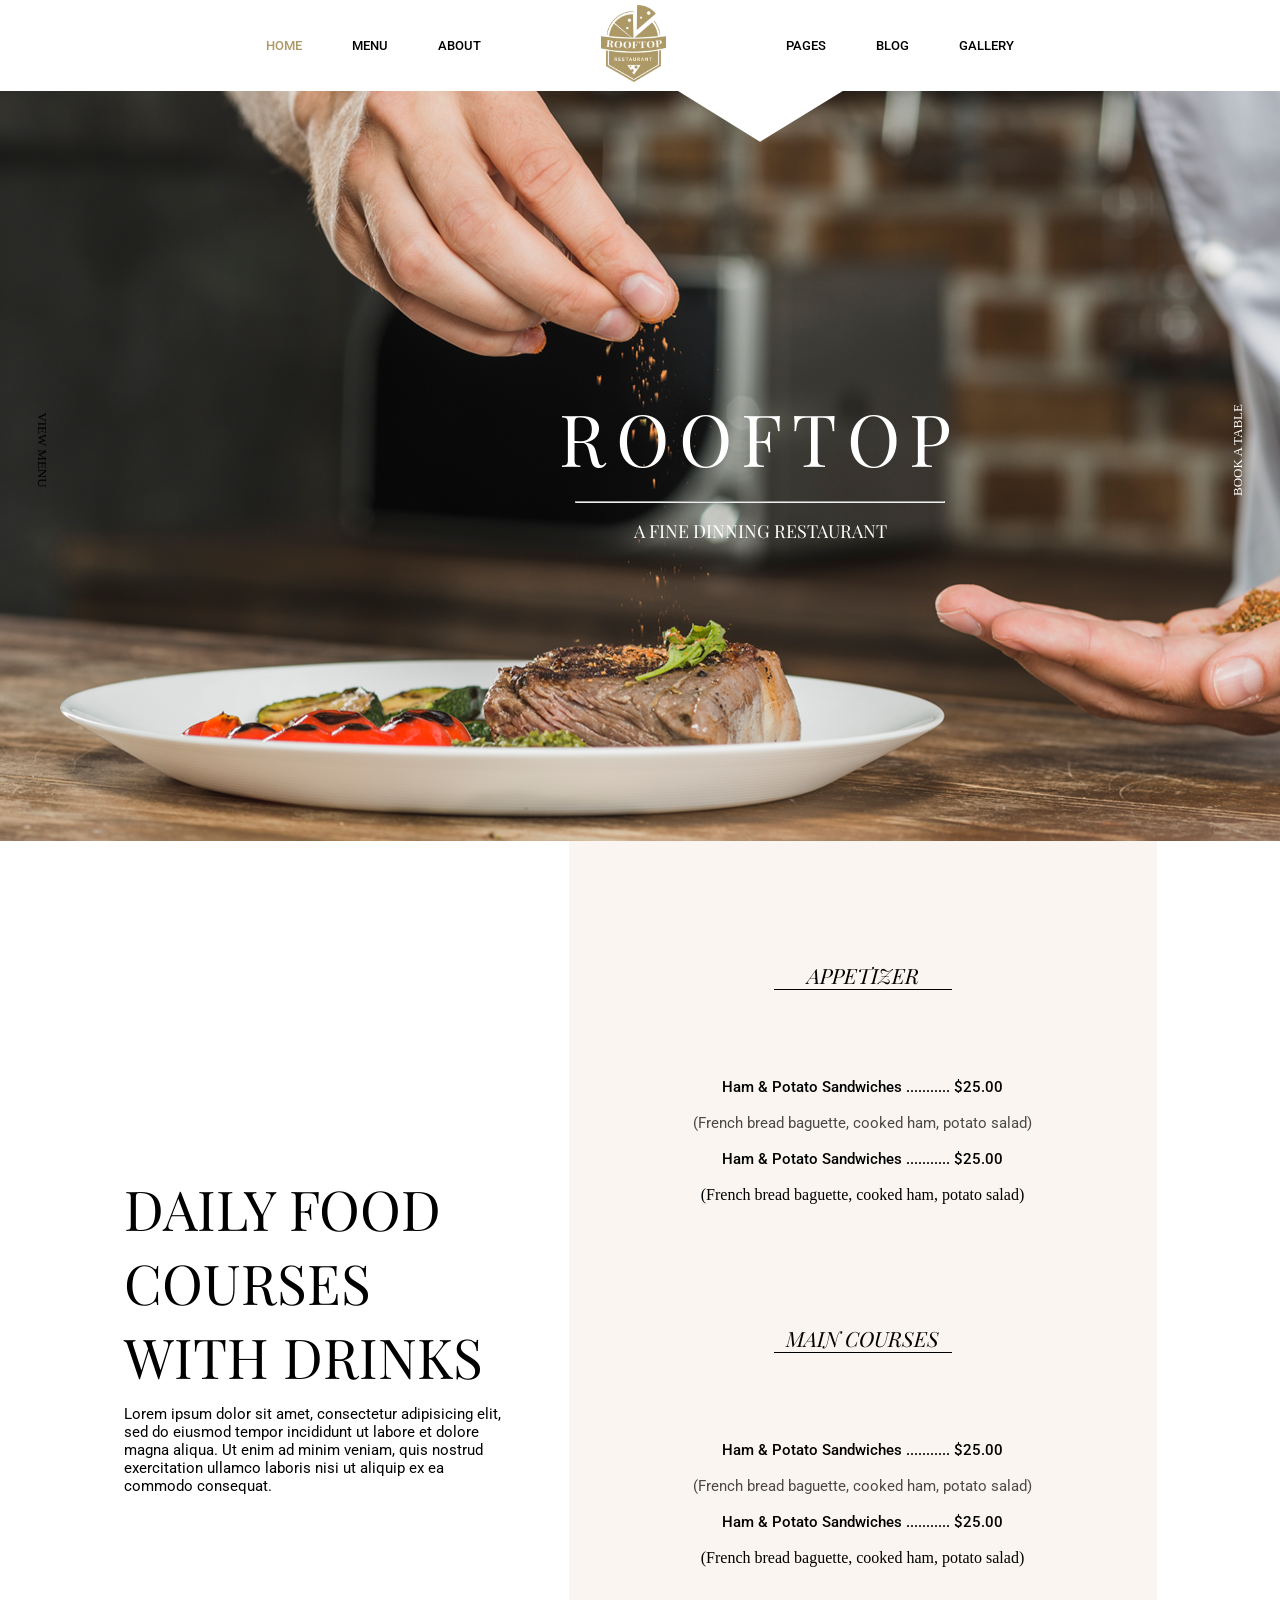
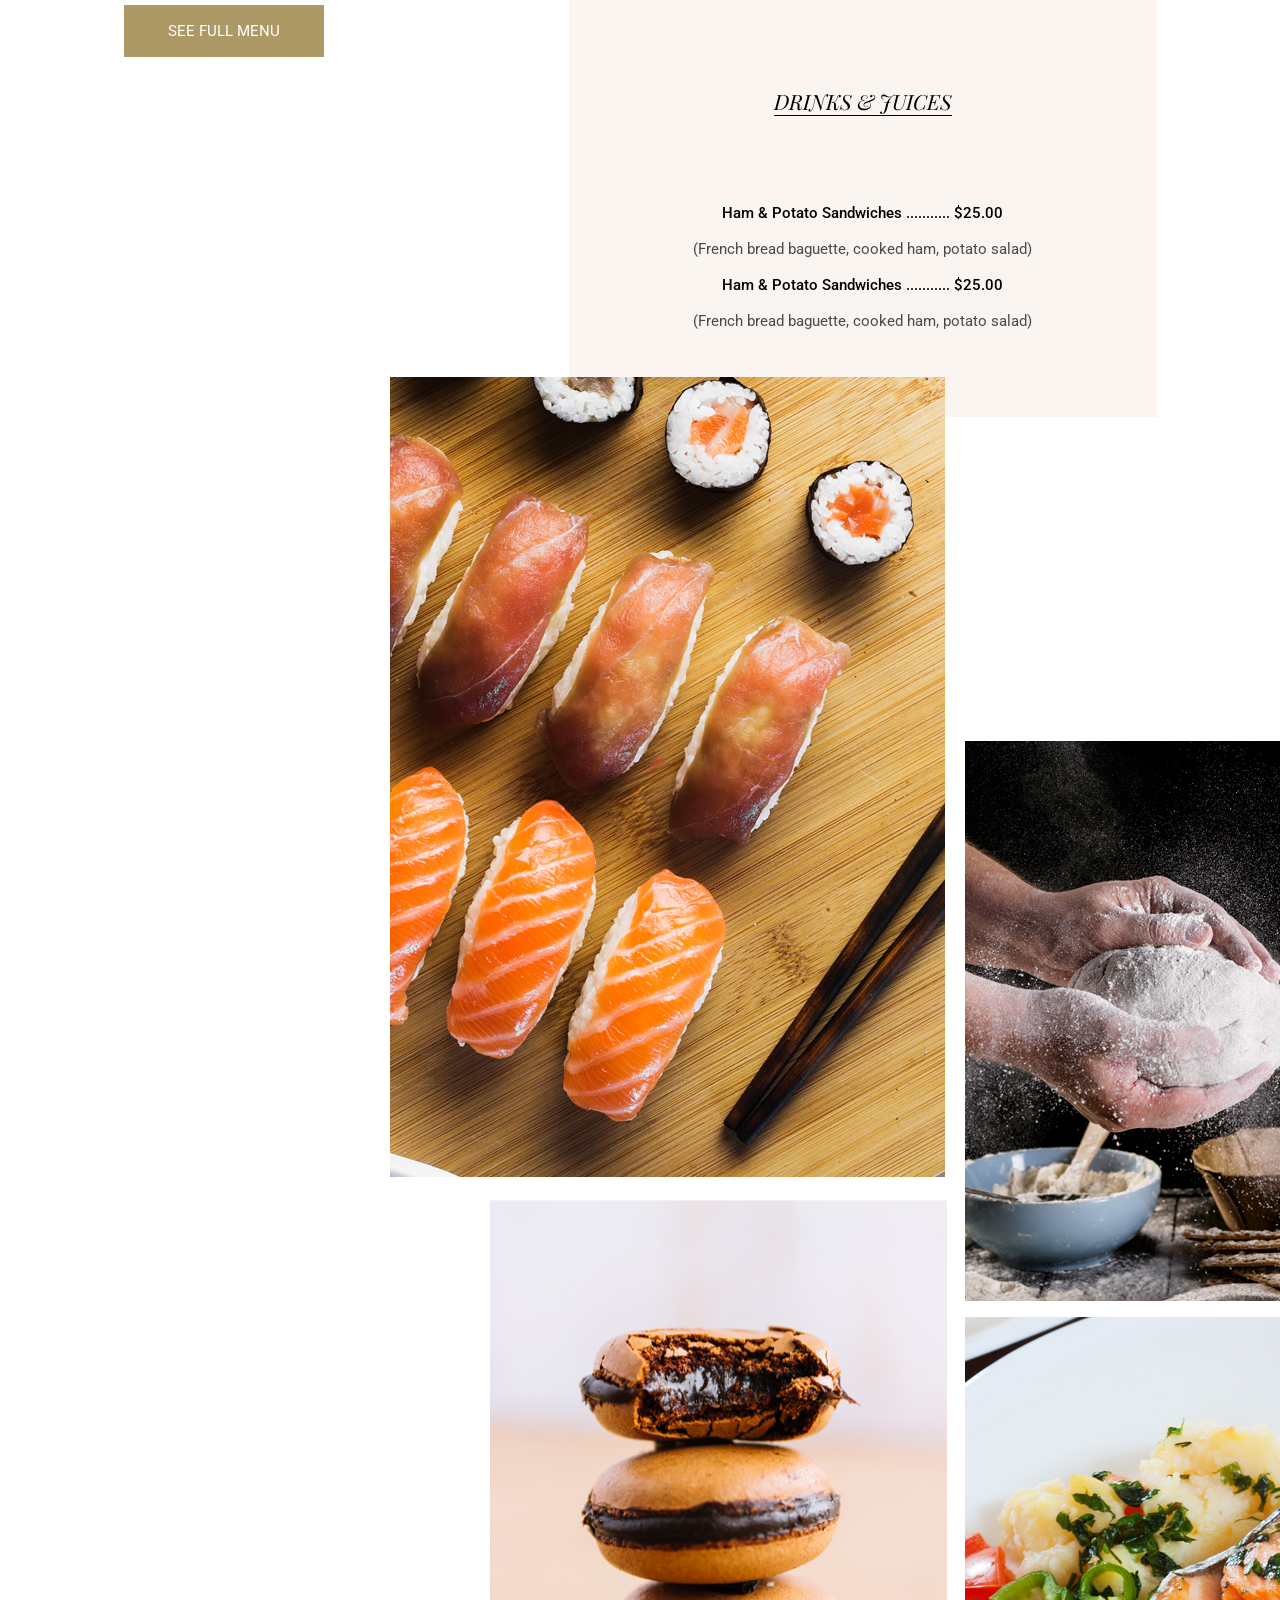
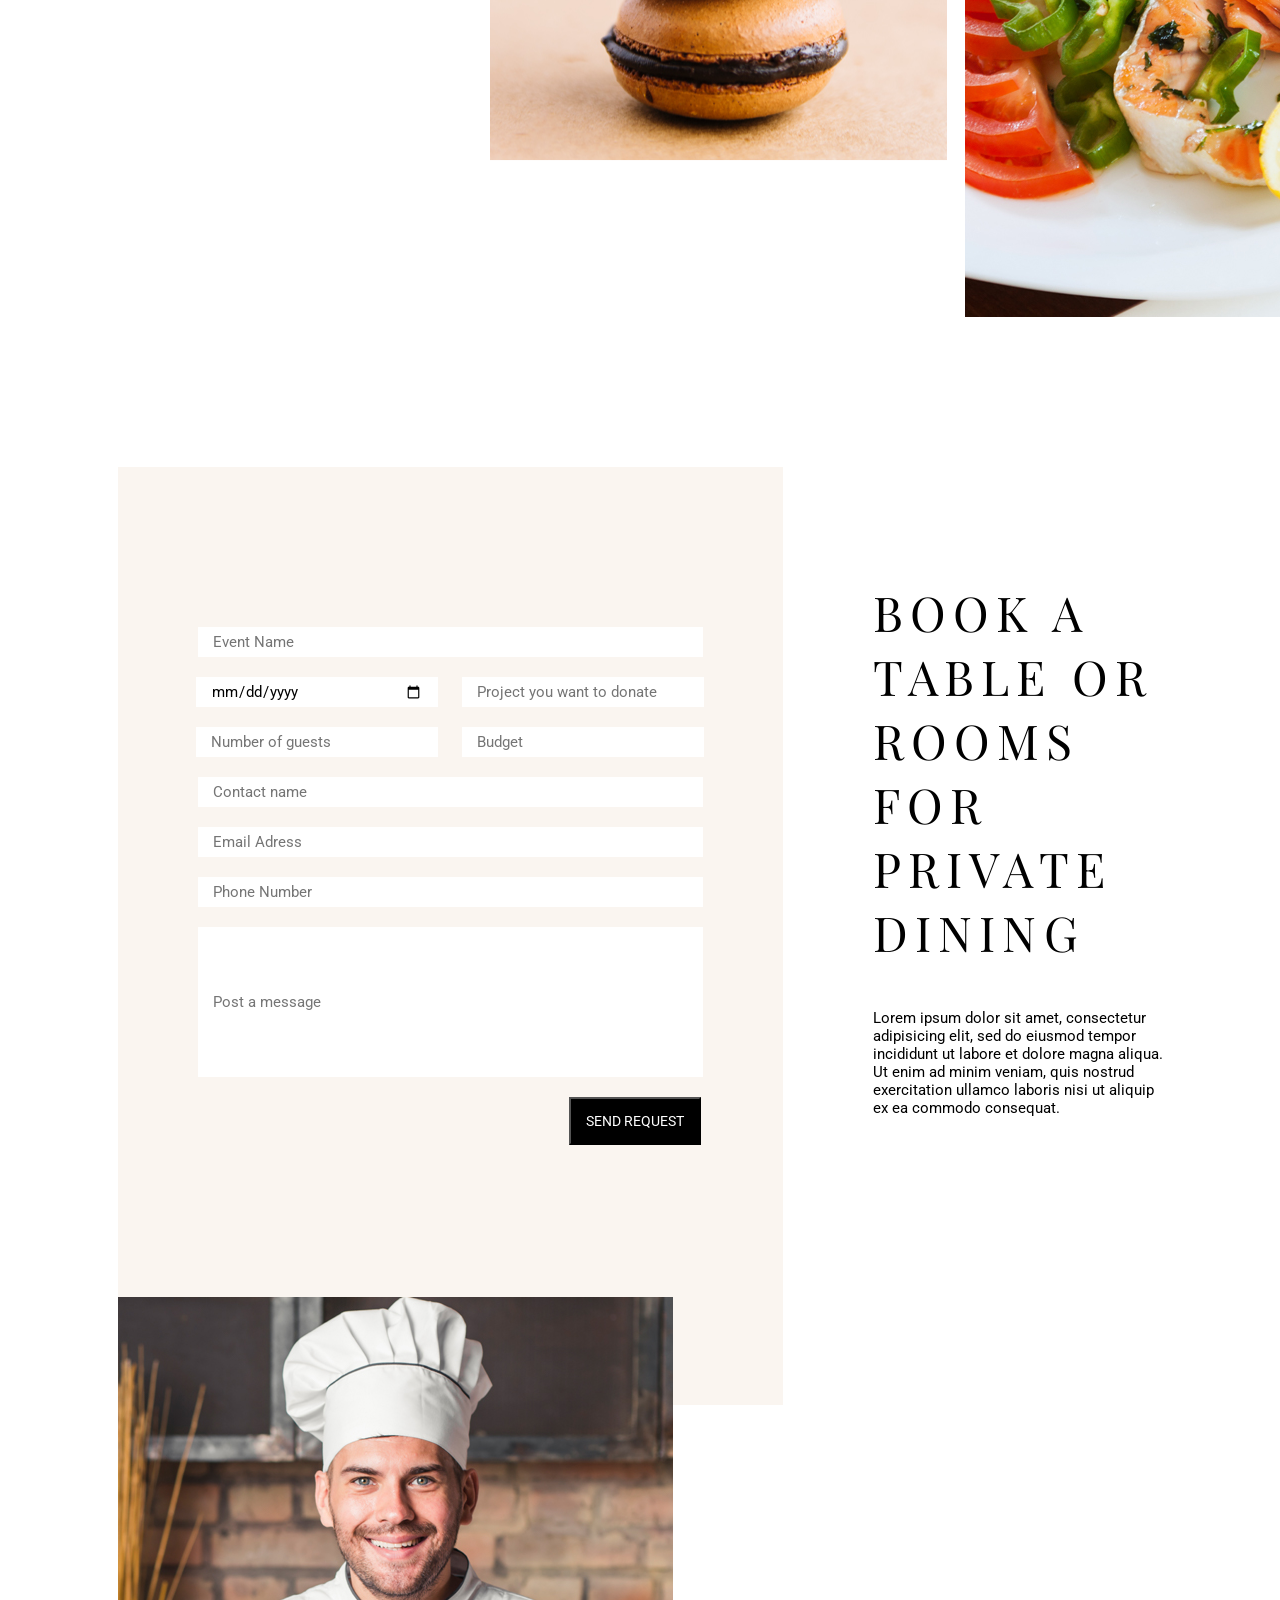
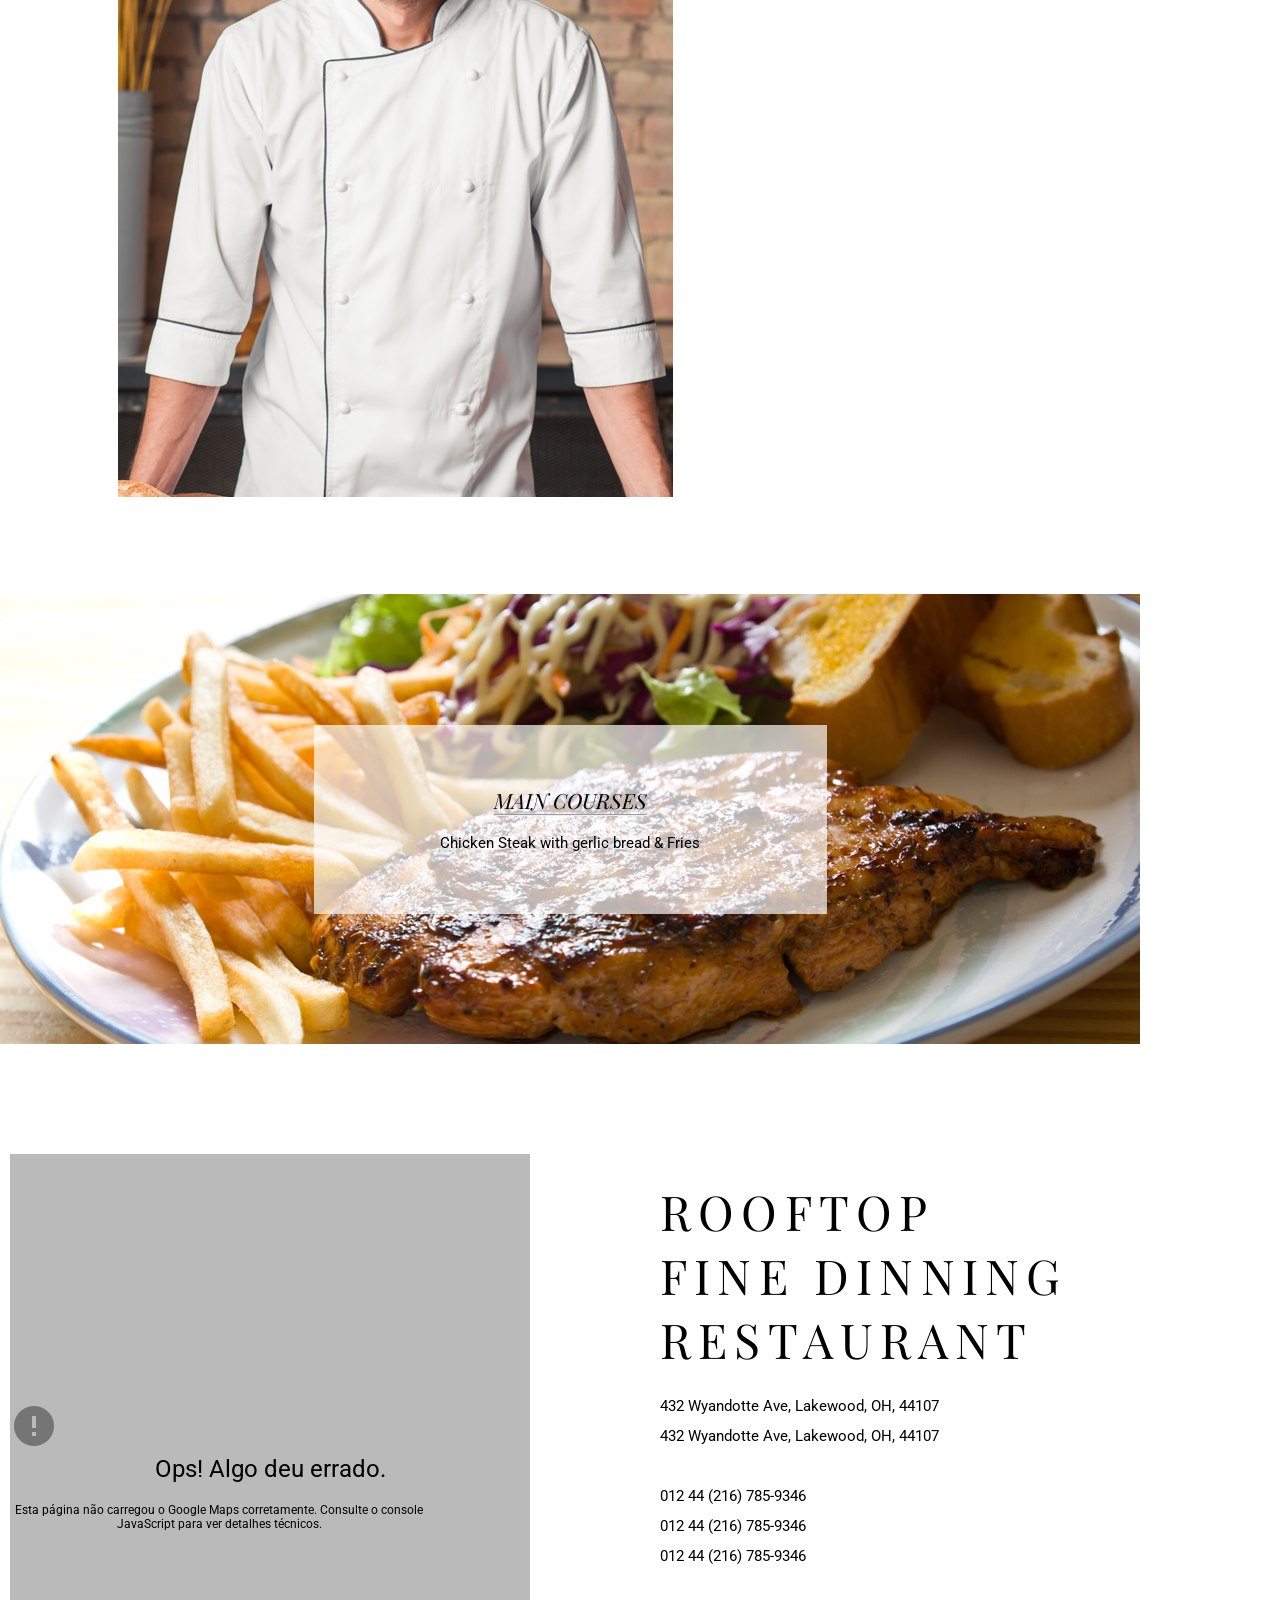
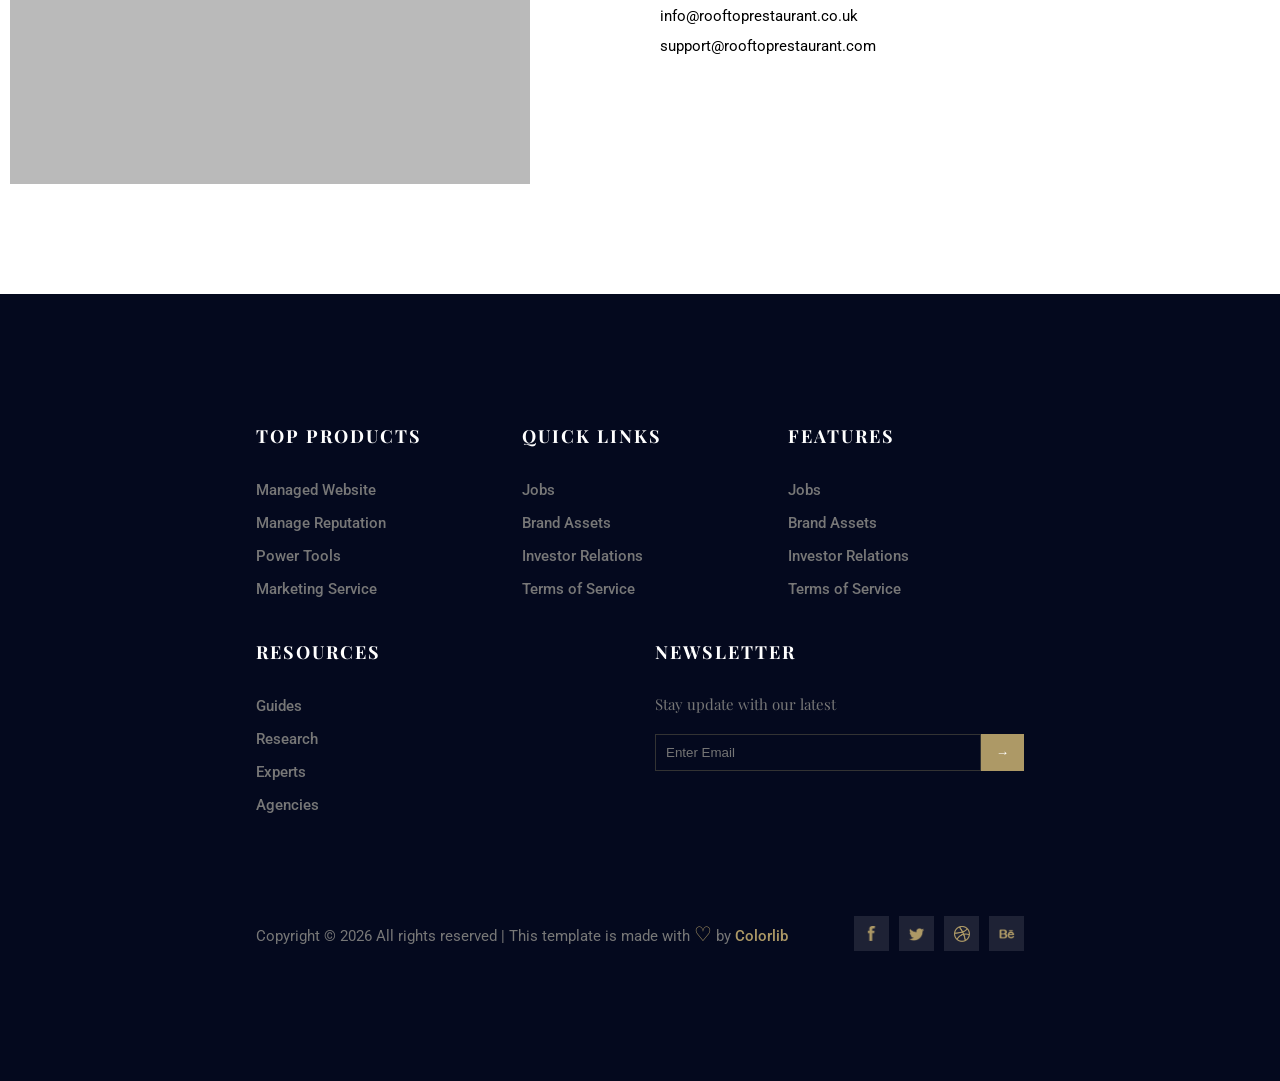
<file: index.html>
<!DOCTYPE html>
<html lang="zxx" class="no-js">

<head>
	<title>Rooftop Restaurant</title>
	<link rel="stylesheet" href="style.css">
	<link rel="preconnect" href="https://fonts.googleapis.com">
	<link rel="preconnect" href="https://fonts.gstatic.com" crossorigin>
	<link href="https://fonts.googleapis.com/css2?family=Roboto:ital,wght@0,100..900;1,100..900&display=swap" rel="stylesheet">
	<link rel="preconnect" href="https://fonts.googleapis.com">
	<link rel="preconnect" href="https://fonts.gstatic.com" crossorigin>
	<link href="https://fonts.googleapis.com/css2?family=Playfair+Display:ital,wght@0,400..900;1,400..900&family=Roboto:ital,wght@0,100..900;1,100..900&display=swap" rel="stylesheet">
</head>

<body>
	<header>
		<div class="div-header">
			<a href="index.html" class="link" id="homeheader">HOME</a>
			<a href="menu.html"class="link">MENU</a>
			<a href="about.html"class="link">ABOUT</a>
			<a href="index.html"><img src="img/logo.png" alt=""></a>
			<a href="sla.html"class="link">PAGES</a>
			 <a id="a-hover" class="link">blog
                <div id="div-hover">
                    <a href="blog.html">blog</a><br>
                    <a href="blog-detail.html">blog detail</a>
                </div>
			</a>
			<a href="gallery.html"class="link">GALLERY</a>
		</div>
	</header>
	<section id="banner">
		<div class="text-container">
			<span id="text1">Rooftop</span><br><hr id="hrbanner"><span id="text2">A Fine Dinning Restaurant</span>
		</div>
	</section>
	<section id="menu">
		<div id="text-menu">
			<h1 id="text-menuh1">Daily Food<br>Courses<br>with Drinks</h1>
			<br>
			<p id="text-menup">Lorem ipsum dolor sit amet, consectetur adipisicing elit, sed do eiusmod tempor incididunt ut labore et dolore magna aliqua. Ut enim ad minim veniam, quis nostrud exercitation ullamco laboris nisi ut aliquip ex ea commodo consequat.</p>
			<a href="menu.html" id="botão-link">SEE FULL MENU</a>
		</div>
		<div id="list-menu">
			<h1 class="h1-list-menu">Appetizer</h1><br>
			<h2 class="h2-list-menu">Ham & Potato Sandwiches ........... $25.00</h2><br>
			<p class="p-list-menu">(French bread baguette, cooked ham, potato salad)</p>
			<br>
			<h2 class="h2-list-menu">Ham & Potato Sandwiches ........... $25.00</h2><br>
			<p>(French bread baguette, cooked ham, potato salad)</p>
			<h1 class="h1-list-menu">Main Courses</h1><br>
			<h2 class="h2-list-menu">Ham & Potato Sandwiches ........... $25.00</h2><br>
			<p class="p-list-menu">(French bread baguette, cooked ham, potato salad)</p>
			<br>
			<h2 class="h2-list-menu">Ham & Potato Sandwiches ........... $25.00</h2><br>
			<p>(French bread baguette, cooked ham, potato salad)</p>
			<h1 class="h1-list-menu">Drinks & Juices</h1><br>
			<h2 class="h2-list-menu">Ham & Potato Sandwiches ........... $25.00</h2><br>
			<p class="p-list-menu">(French bread baguette, cooked ham, potato salad)</p>
			<br>
			<h2 class="h2-list-menu">Ham & Potato Sandwiches ........... $25.00</h2><br>
			<p class="p-list-menu">(French bread baguette, cooked ham, potato salad)</p>
		</div>
	</section>
	<section id="gallery">
		<div id="moldura-gallery-img1"><img src="img/g1.jpg" alt="" id="gallery-img1"></div>
		<div id="moldura-gallery-img2"><img src="img/g2.jpg" alt="" id="gallery-img2"></div>
		<div id="moldura-gallery-img3"><img src="img/g3.jpg" alt="" id="gallery-img3"></div>
		<div id="moldura-gallery-img4"><img src="img/g4.jpg" alt="" id="gallery-img4"></div>
	</section>
	<section id="dates">
		<div id="formu">
			<form action="">
				<input type="text" placeholder="Event Name" id="name-form" required> <br>
				<input type="date" id="date-form" required> <input type="text" list="opções1" placeholder="Project you want to donate" id="select1-form" required>
				<datalist id="opções1">
					<option value="05pm">
					<option value="08pm">
					<option value="09pm">
				</datalist> <br>
				<input type="text" list="opções2" placeholder="Number of guests" id="select2-form" required>
				<datalist id="opções2">
					<option value="Number of guests 1">
					<option value="Number of guests 2">
					<option value="Number of guests 3">
				</datalist>
				<input type="text" placeholder="Budget" id="budget-form" required> <br>
				<input type="text" placeholder="Contact name" id="contact-form" required><br>
				<input type="email" placeholder="Email Adress" id="email-form" required> <br>
				<input type="text" placeholder="Phone Number" id="phone-form" required> <br>
				<input type="text" placeholder="Post a message" id="message-form" required> <br>
				<button type="submit" id="submit-form">SEND REQUEST</button>
			</form>
		</div>
		<div id="text-dados">
			<h1 id="h1-text-dados">Book a <br>
				Table or<br>
				Rooms<br>
				for<br>
				private<br>
				dining<br>
			</h1>
			<p id="p-text-dados">
				Lorem ipsum dolor sit amet, consectetur<br>
				adipisicing elit, sed do eiusmod tempor<br>
				incididunt ut labore et dolore magna aliqua.<br>
				Ut enim ad minim veniam, quis nostrud<br>
				exercitation ullamco laboris nisi ut aliquip<br>
				ex ea commodo consequat.
			</p>
		</div>
	</section>
	<section id="chef-parte">
		<div id="text-chef">
			<h1>Chef’s<br>
				Quotes</h1>
				<p>Lorem ipsum dolor sit amet, consectetur adipisicing elit, sed do
				eiusmod tempor incididunt ut labore et dolore magna aliqua. Ut
				enim ad minim veniam, quis nostrud exercitation ullamco laboris
				nisi ut aliquip ex ea commodo consequat. consectetur adipisicing
				elit, sed do eiusmod tempor incididunt ut labore et dolore magna
				aliqua. Ut enim ad minim veniam, quis nostrud exercitation
				ullamco laboris nisi ut aliquip ex ea commodo consequat. Quotes</p>
				<img src="img/signature.png" alt="">
				<img src="img/chefs-quotes.jpg" alt="" id="img-chef">
		</div>
	</section>
	<section id="img-main">
		<div id="txt-main">
			<h1>Main Courses <hr></h1><br>
			<p id="Text-P">Chicken Steak with gerlic bread & Fries</p>
		</div>
	</section>
	<section id="maps">
		<div id="sla-maps">
			<div id="maps-bug">
				<img src="img/icon_error.png" alt="">
				<h1>Ops! Algo deu errado.</h1>
				<p>Esta página não carregou o Google Maps corretamente. Consulte o console<br>JavaScript para ver detalhes técnicos.</p>
			</div>
		</div>
		<div id="text-maps">
			<h1>Rooftop<br>
				Fine Dinning<br>
				Restaurant</h1>
			<p>432 Wyandotte Ave, Lakewood, OH, 44107
				<br>
				432 Wyandotte Ave, Lakewood, OH, 44107
				<br><br>
				012 44 (216) 785-9346
				<br>
				012 44 (216) 785-9346
				<br>
				012 44 (216) 785-9346
				<br><br>
				info@rooftoprestaurant.co.uk
				<br>
				support@rooftoprestaurant.com</p>
		</div>
	</section>

<footer class="main-footer">
    <div class="footer-container">
        <div class="footer-column">
            <h3>TOP PRODUCTS</h3>
            <ul>
                <li><a href="#">Managed Website</a></li>
                <li><a href="#">Manage Reputation</a></li>
                <li><a href="#">Power Tools</a></li>
                <li><a href="#">Marketing Service</a></li>
            </ul>
        </div>

        <div class="footer-column">
            <h3>QUICK LINKS</h3>
            <ul>
                <li><a href="#">Jobs</a></li>
                <li><a href="#">Brand Assets</a></li>
                <li><a href="#">Investor Relations</a></li>
                <li><a href="#">Terms of Service</a></li>
            </ul>
        </div>

        <div class="footer-column">
            <h3>FEATURES</h3>
            <ul>
                <li><a href="#">Jobs</a></li>
                <li><a href="#">Brand Assets</a></li>
                <li><a href="#">Investor Relations</a></li>
                <li><a href="#">Terms of Service</a></li>
            </ul>
        </div>

        <div class="footer-column">
            <h3>RESOURCES</h3>
            <ul>
                <li><a href="#">Guides</a></li>
                <li><a href="#">Research</a></li>
                <li><a href="#">Experts</a></li>
                <li><a href="#">Agencies</a></li>
            </ul>
        </div>

        <div class="footer-column newsletter">
            <h3>NEWSLETTER</h3>
            <p>Stay update with our latest</p>
            <form class="newsletter-form">
                <input type="email" placeholder="Enter Email" required>
                <button type="submit"><span>→</span></button>
            </form>
        </div>
    </div>

    <div class="footer-bottom">
        <p>Copyright © 2026 All rights reserved | This template is made with <span class="heart"><a>♡</a></span> by <span class="highlight"><a href="index.html" class="active">Colorlib</a></span></p>
        
        <div class="social-icons">
            <a href="#"><img src="img/facebook-bg.png" alt="Facebook"></a>
            <a href="#"><img src="img/twitterbg.png" alt="Twitter"></a>
            <a href="#"><img src="img/dribbblebg.png" alt="Dribbble"></a>
            <a href="#"><img src="img/Behancebg.png" alt="Behance"></a>
        </div>
    </div>
</footer>


<div class="scroll-container">
  <div class="arrow"></div>
</div>

<div class="side-navigation">
  <a href="menu.html" class="btn-rooftop left-side">
    <span class="btn-text">View Menu</span>
  </a>

  <a href="" class="btn-rooftop right-side">
    <span class="btn-text">Book a Table</span>
  </a>
</div>

</body>

</html>
</file>
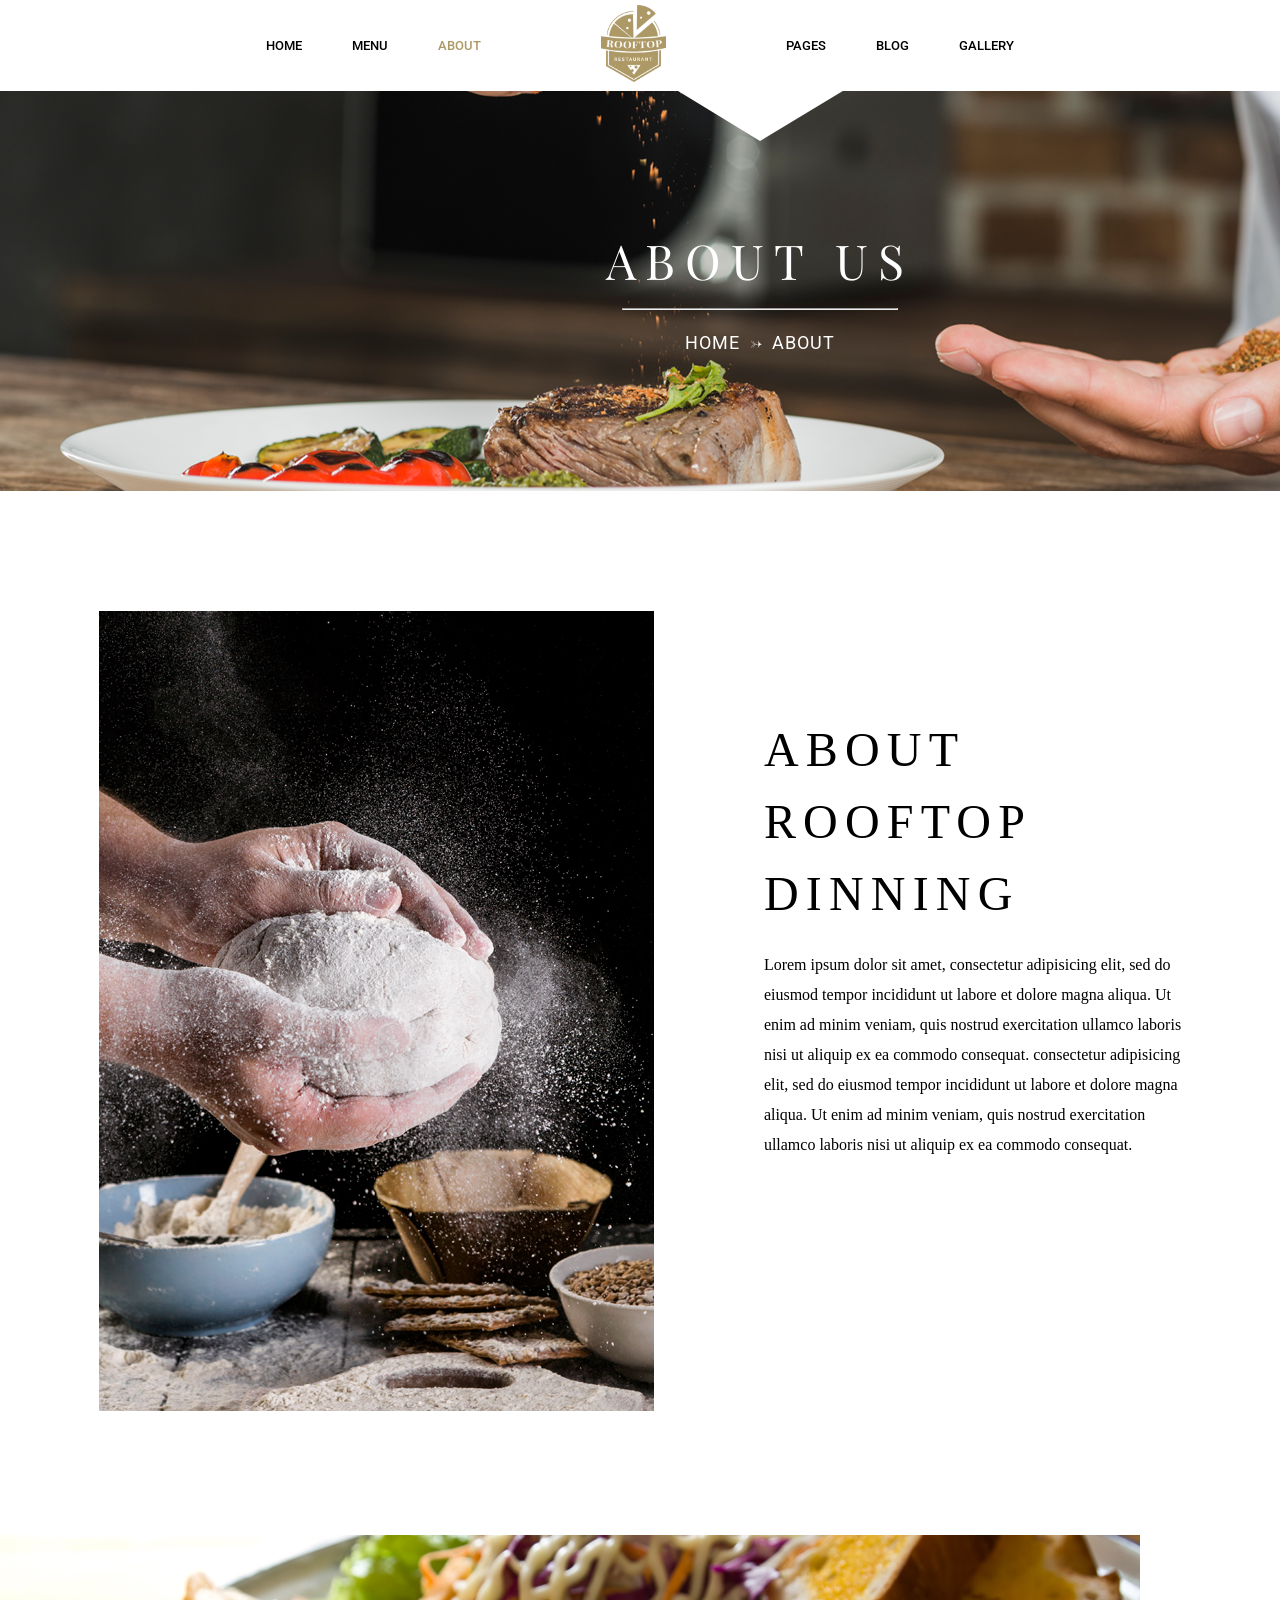
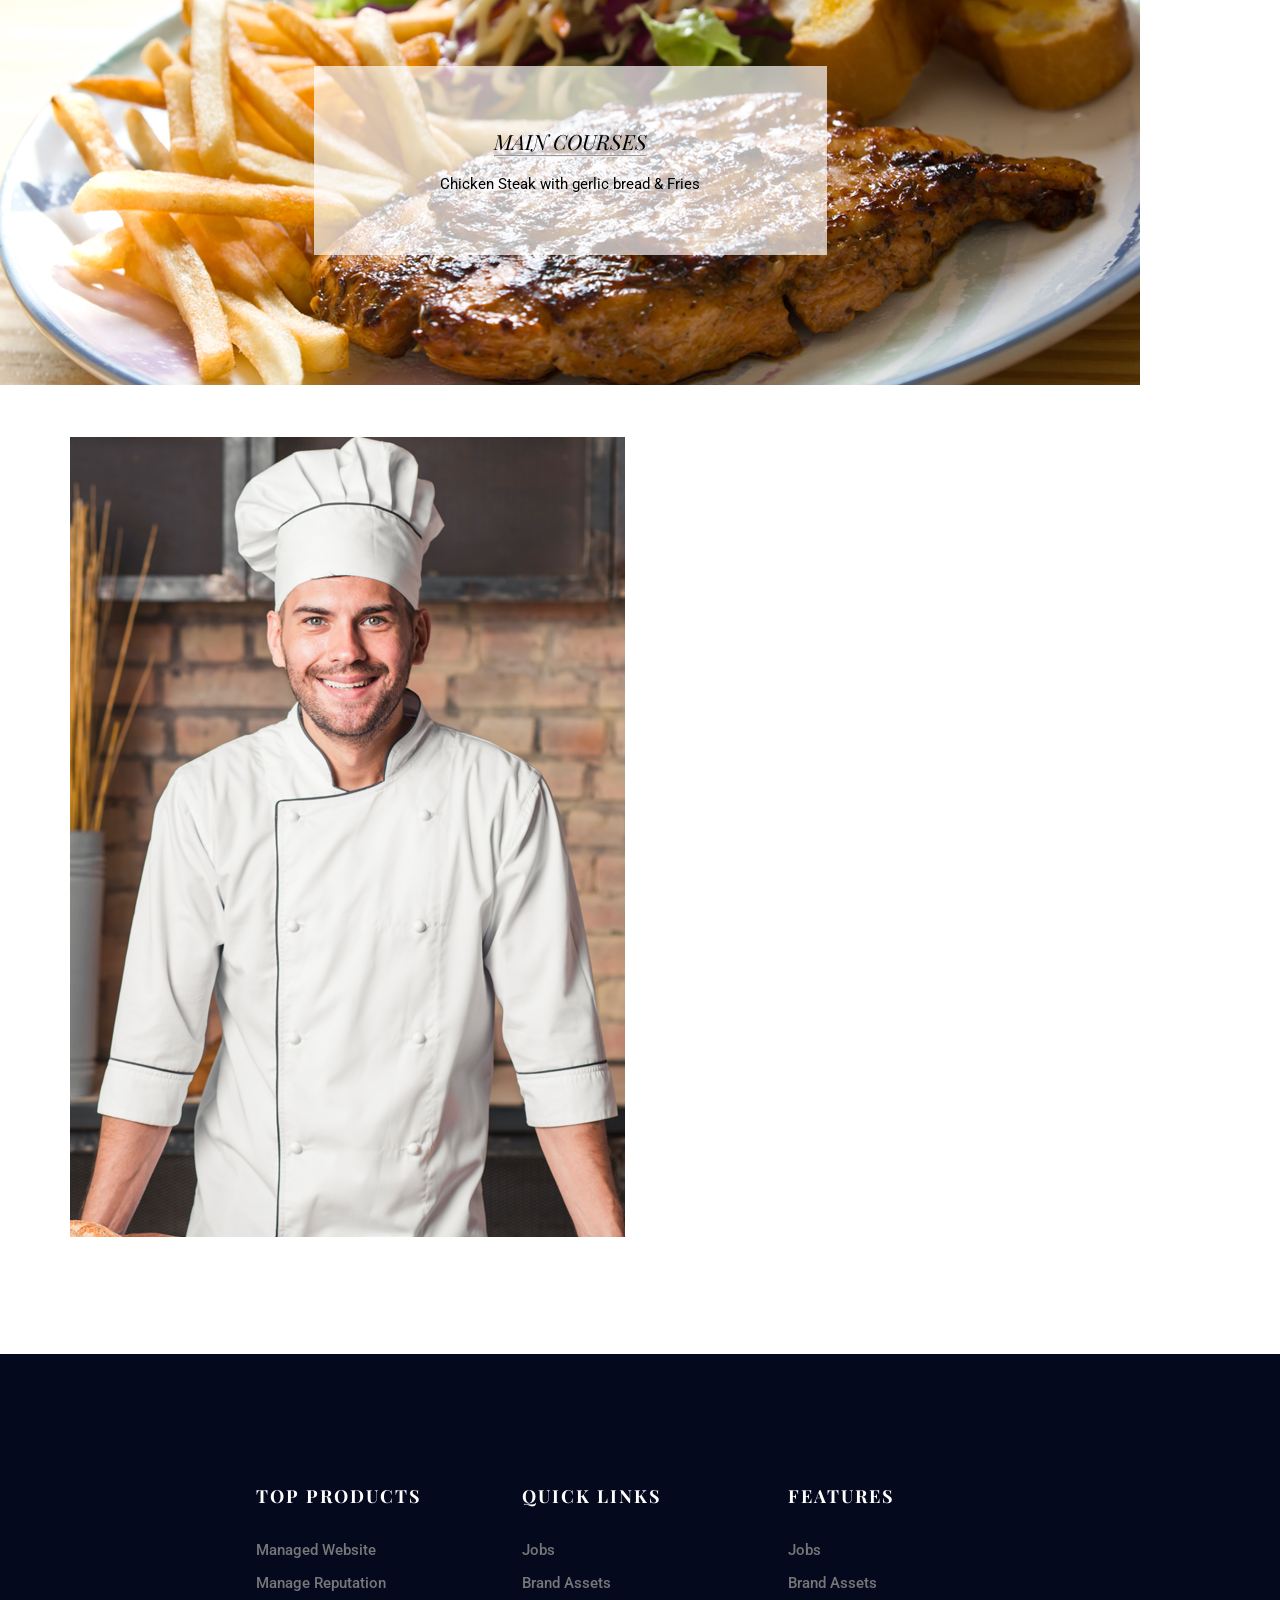
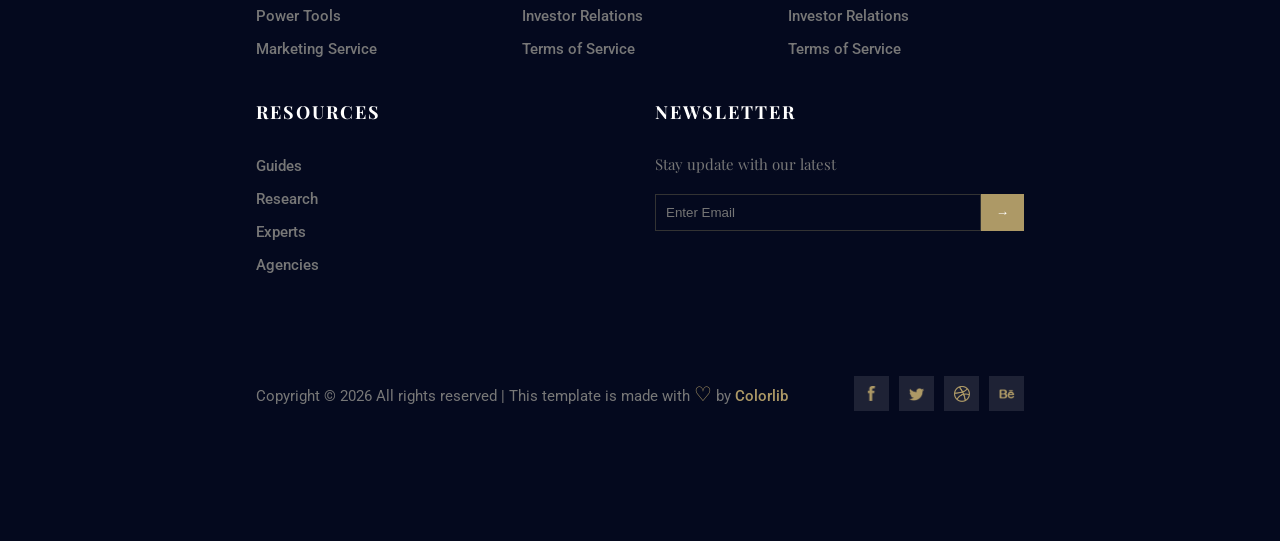
<file: about.html>
<!DOCTYPE html>
<html lang="en">
<head>
    <title>About</title>
	<link rel="stylesheet" href="about.css">
	<link rel="preconnect" href="https://fonts.googleapis.com">
	<link rel="preconnect" href="https://fonts.gstatic.com" crossorigin>
	<link href="https://fonts.googleapis.com/css2?family=Roboto:ital,wght@0,100..900;1,100..900&display=swap" rel="stylesheet">
	<link rel="preconnect" href="https://fonts.googleapis.com">
	<link rel="preconnect" href="https://fonts.gstatic.com" crossorigin>
	<link href="https://fonts.googleapis.com/css2?family=Playfair+Display:ital,wght@0,400..900;1,400..900&family=Roboto:ital,wght@0,100..900;1,100..900&display=swap" rel="stylesheet">
</head>
<body>
    <header>
		<div class="div-header">
			<a href="index.html" class="link">HOME</a>
			<a href="menu.html"class="link">MENU</a>
			<a href="about.html"class="link" id="aboutheader">ABOUT</a>
			<a href="index.html"><img src="img/logo.png" alt=""></a>
			<a href="sla.html"class="link">PAGES</a>
			<a id="a-hover" class="link">blog
                <div id="div-hover">
                    <a href="blog.html">blog</a><br>
                    <a href="blog-detail.html">blog detail</a>
                </div>
            </a>
            <a href="gallery.html"class="link">gallery</a>
        </div>
	</header>
    <section id="banner_about">
		<div class="text-container">
			<span id="text1_about">About us</span><br><hr id="hrbanner"><div class="breadcrumb"><a href="index.html">HOME</a> <span class="separator">→</span> <a href="about.html" class="active">ABOUT</a> </div>
		</div>
	</section>

    <section id="section2_about">
     <div id="div_img_section2">
        <img src="img/about-img.jpg" alt="" id="img_section2">
    </div>
     <div id="div2"><h1 id="h1_div2">
        ABOUT <br> ROOFTOP <br> DINNING</h1>
       <p id="texto_div2">Lorem ipsum dolor sit amet, consectetur adipisicing elit, sed do <br> eiusmod tempor incididunt ut labore et dolore magna aliqua. Ut <br>enim ad minim veniam, quis nostrud exercitation ullamco laboris <br> nisi ut aliquip ex ea commodo consequat. consectetur adipisicing <br> elit, sed do eiusmod tempor incididunt ut labore et dolore magna <br> aliqua. Ut enim ad minim veniam, quis nostrud exercitation <br> ullamco laboris nisi ut aliquip ex ea commodo consequat.</p>
    </div>
    </section>

    <section id="img-main">
		<div id="txt-main">
			<h1>Main Courses <hr></h1><br>
			<p>Chicken Steak with gerlic bread & Fries</p>
		</div>
	</section>

    <section id="chef-parte">
		<div id="text-chef">
			<h1>Chef’s<br>
				Quotes</h1>
				<p>Lorem ipsum dolor sit amet, consectetur adipisicing elit, sed do
				eiusmod tempor incididunt ut labore et dolore magna aliqua. Ut
				enim ad minim veniam, quis nostrud exercitation ullamco laboris
				nisi ut aliquip ex ea commodo consequat. consectetur adipisicing
				elit, sed do eiusmod tempor incididunt ut labore et dolore magna
				aliqua. Ut enim ad minim veniam, quis nostrud exercitation
				ullamco laboris nisi ut aliquip ex ea commodo consequat. Quotes</p>
				<img src="img/signature.png" alt="">
				<img src="img/chefs-quotes.jpg" alt="" id="img-chef">
		</div>
	</section>

	
<footer class="main-footer">
    <div class="footer-container">
        <div class="footer-column">
            <h3>TOP PRODUCTS</h3>
            <ul>
                <li><a href="#">Managed Website</a></li>
                <li><a href="#">Manage Reputation</a></li>
                <li><a href="#">Power Tools</a></li>
                <li><a href="#">Marketing Service</a></li>
            </ul>
        </div>

        <div class="footer-column">
            <h3>QUICK LINKS</h3>
            <ul>
                <li><a href="#">Jobs</a></li>
                <li><a href="#">Brand Assets</a></li>
                <li><a href="#">Investor Relations</a></li>
                <li><a href="#">Terms of Service</a></li>
            </ul>
        </div>

        <div class="footer-column">
            <h3>FEATURES</h3>
            <ul>
                <li><a href="#">Jobs</a></li>
                <li><a href="#">Brand Assets</a></li>
                <li><a href="#">Investor Relations</a></li>
                <li><a href="#">Terms of Service</a></li>
            </ul>
        </div>

        <div class="footer-column">
            <h3>RESOURCES</h3>
            <ul>
                <li><a href="#">Guides</a></li>
                <li><a href="#">Research</a></li>
                <li><a href="#">Experts</a></li>
                <li><a href="#">Agencies</a></li>
            </ul>
        </div>

        <div class="footer-column newsletter">
            <h3>NEWSLETTER</h3>
            <p>Stay update with our latest</p>
            <form class="newsletter-form">
                <input type="email" placeholder="Enter Email" required>
                <button type="submit"><span>→</span></button>
            </form>
        </div>
    </div>

    <div class="footer-bottom">
        <p>Copyright © 2026 All rights reserved | This template is made with <span class="heart"><a>♡</a></span> by <span class="highlight"><a href="index.html" class="active">Colorlib</a></span></p>
        
        <div class="social-icons">
            <a href="#"><img src="img/facebook-bg.png" alt="Facebook"></a>
            <a href="#"><img src="img/twitterbg.png" alt="Twitter"></a>
            <a href="#"><img src="img/dribbblebg.png" alt="Dribbble"></a>
            <a href="#"><img src="img/Behancebg.png" alt="Behance"></a>
        </div>
    </div>
</footer>

</body>
</html>
</file>
<file: style.css>
*{
    padding: 0;
    margin: 0;
    box-sizing: border-box;
    font-weight: normal;
}
header{
    font-family: "Roboto", sans-serif;
    background-color: white;
    position: -webkit-sticky;
    position: sticky;
    top: 0;
    z-index: 1000;
    box-sizing: border-box;
    color: black;
    display: block;
    padding: 5px 0;
    text-transform: uppercase;
}
header img{
    width: 65px;
    margin: 0 95px;
}
a {
    font-weight: 500;
}
#hrbanner{
margin: 16px;
}
.div-header{
    text-align: center;
    justify-content: center ;
    align-items: center;
    display: flex;
    
}
.link{
    z-index: 1;
    position: relative;
    margin: 25px;
    text-align: center;
    text-decoration: none;
    color: black;
    font-size: 13px;
}
.link:hover{
    color: rgb(173, 153, 102);
}
#banner{
    font-family: "Playfair Display", serif;
    background-size: cover;
    position: relative;
    margin: 0 auto;
    display: flex;
    width: 1520px;
    height: 750px;
    background-image: url(img/header-bg.png);
    background-position: center;
    box-sizing: border-box;
    text-align: center;
    align-items: center;
    justify-content: center;
    text-transform: uppercase;
    color: white;
}
#text1{
    font-size: 72px;
    letter-spacing: 10px;
}
#text2{
    font-size: 18px;
}

#menu{
    display: flex;
    align-items: center;
    margin: auto;
    justify-content: center;
    height: 1176px;
    width: 1140px;
}
#text-menu{
    background-color: white;
    width: 445px;
    height: 516px;
    position: relative;
    display: flex;
    padding: 0 55px 30px 0;
    flex-direction: column;
}
#list-menu{
    background-color: rgb(250, 245, 240);
    width: 588px;
    height: 1176px;
    padding: 0 15px;
    position: relative;
    display: flex;
    flex-direction: column;
    text-align: center;
}
#text-menup{
    font-family: "Roboto", sans-serif;
    font-size: 15px;
    display: flex;
    height: 150px;
    height: 390px;
}
#text-menuh1{
    font-family: "Playfair Display", serif;
    font-size: 55px;
    display: flex;
    height: 0;
    width: 390px;
    height: 216px;
    text-transform: uppercase;
}
#botão-link{
    color: white;
    display: flex;
    padding: 0px 30px;
    width: 200px;
    justify-content: center;
    text-align: center;
    font-family: "Roboto", sans-serif;
    font-size: 15px;
    background-color: rgb(173, 153, 102);
    text-decoration: none;
    border: 1px solid rgb(173, 153, 102);
    line-height: 50px;
    font-weight: normal;
}
#botão-link:hover{
    background-color: white;
    color: rgb(173, 153, 102) ;
}
.h1-list-menu{
    align-self: center;
    display: flex;
    text-transform: uppercase;
    font-family: "Playfair Display", serif;
    font-size: 21px;
    flex-direction: column;
    font-style: italic;
    margin-bottom: 70px;
    margin-top: 120px;
}
.h1-list-menu::after{
    content: "";
    display: block;
    width: 178px ;
    height: 1px;
    background-color: black;
}
.h2-list-menu{
    font-family: "Roboto", sans-serif;
    align-self: center;
    display: flex;
    font-size: 15px;
    flex-direction: column;
    font-weight: 500;
}
.p-list-menu{
    font-family: "Roboto", sans-serif;
    align-self: center;
    display: flex;
    font-size: 15px;
    flex-direction: column;
    color: rgba(0, 0, 0, 0.7);
}
#gallery{
    gap: 20px;
    height: 1650px;
    align-self: center;
    margin-right: 25px;
}
#moldura-gallery-img1{
    width: 555px;
    height: 800px;
    overflow: hidden;
    position: relative;
    display: flex;
    margin-left: 390px;
    transform: translateY(-5%);
    z-index: 11;
    background-color: black;
}
#gallery-img1{
    width: 100%;
    height: 100%;
    object-fit: cover;
    transition: 0.5s ease;
}
#gallery-img1:hover{
    transform: scale(1.3);
    opacity: 0.7;
}
#moldura-gallery-img2{
    width: 457px;
    height: 560px;
    overflow: hidden;
    position: relative;
    display: flex;
    margin-left: 965px;
    transform: translateY(-85%);
    z-index: 10;
    background-color: black;
}
#gallery-img2{
    width: 100%;
    height: 100%;
    object-fit: cover;
    transition: 0.5s ease;
}
#gallery-img2:hover{
    transform: scale(1.3);
    opacity: 0.7;
}
#moldura-gallery-img3{
    width: 457px;
    height: 560px;
    overflow: hidden;
    position: relative;
    display: flex;
    margin-left: 490px;
    transform: translateY(-103%);
    z-index: 10;
    background-color: black;
}
#gallery-img3{
    width: 100%;
    height: 100%;
    object-fit: cover;
    transition: 0.5s ease;
}
#gallery-img3:hover{
    transform: scale(1.3);
    opacity: 0.7;
}
#moldura-gallery-img4{
    width: 555px;
    height: 600px;
    overflow: hidden;
    position: relative;
    display: flex;
    margin-left: 965px;
    transform: translateY(-170%);
    z-index: 10;
    background-color: black;
}
#gallery-img4{
    width: 100%;
    height: 100%;
    object-fit: cover;
    transition: 0.5s ease;
}
#gallery-img4:hover{
    transform: scale(1.3);
    opacity: 0.7;
}
#dates{
    align-items: center;
}
#dates{
    display: flex;
    align-items: center;
    margin: auto;
    justify-content: center;
    height: 938px;
    width: 1140px;
    background-color: rgb(255, 255, 255);
}
#formu{
    display: block;
    height: 938px;
    width: 665px;
    background-color: rgb(250, 245, 240);
    text-align: center;
}
#text-dados{
    display: block;
    height: 712px;
    width: 380px;
    background-color: rgb(255, 255, 255);
}
#h1-text-dados{
    text-transform: uppercase;
    font-family: "Playfair Display", serif;
    font-size: 48px;
    margin-left: 90px;
    letter-spacing: 7.2px;
}
#p-text-dados{
    margin-top: 45px;
    font-size: 15px;
    margin-left: 90px;
    font-family: "Roboto", sans-serif;
}
#formu *{
    margin: 10px;
}
#name-form{
    margin-top: 150px;
    outline-style: none;
    width: 505px;
    height: 8px;
    padding: 15px;
    font-size: 15px;
    border: 0px;
    font-family: "Roboto", sans-serif;
}
#date-form{
    outline-style: none;
    width: 242px;
    height: 8px;
    padding: 15px;
    font-size: 15px;
    border: 0px;
    font-family: "Roboto", sans-serif;
}
#select1-form{
    outline-style: none;
    width: 242px;
    height: 8px;
    padding: 15px;
    font-size: 15px;
    border: 0px;
    font-family: "Roboto", sans-serif;
}
#select2-form{
    outline-style: none;
    width: 242px;
    height: 8px;
    padding: 15px;
    font-size: 15px;
    border: 0px;
    font-family: "Roboto", sans-serif;
}
#budget-form{
    outline-style: none;
    width: 242px;
    height: 8px;
    padding: 15px;
    font-size: 15px;
    border: 0px;
    font-family: "Roboto", sans-serif;
}
#contact-form{
    outline-style: none;
    width: 505px;
    height: 8px;
    padding: 15px;
    font-size: 15px;
    border: 0px;
    font-family: "Roboto", sans-serif;
}
#email-form{
    outline-style: none;
    width: 505px;
    height: 8px;
    padding: 15px;
    font-size: 15px;
    border: 0px;
    font-family: "Roboto", sans-serif;
}
#phone-form{
    outline-style: none;
    width: 505px;
    height: 8px;
    padding: 15px;
    font-size: 15px;
    border: 0px;
    font-family: "Roboto", sans-serif;
}
#message-form{
    text-align: start;
    outline-style: none;
    width: 505px;
    height: 150px;
    padding: 15px;
    font-size: 15px;
    border: 0px;
    font-family: "Roboto", sans-serif;
}
#submit-form{
    width: 132px;
    height: 48px;
    margin-left: 380px;
    font-family: "Roboto", sans-serif;
    color: white;
    background-color: black;
    font-size: 14px;
}
#submit-form:hover{
    color: rgb(173, 153, 102);
    background-color: rgba(255, 255, 255, 0);
    border-color: rgb(173, 153, 102);
    transition: 0.5s;
}
#chef-parte{
    display: flex;
    margin-top: 130px;
    justify-content: center;
}
#text-chef{
    width: 1045px;
    height: 659px;
    background-color: rgb(255, 255, 255);
}
#text-chef h1{
    font-family: "Playfair Display", serif;
    text-transform: uppercase;
    font-size: 48px;
    letter-spacing: 7.2px;
    margin-bottom: 20px;
}
#text-chef p{
    width: 445px;
    height: 210px;
    font-family: "Roboto", sans-serif;
    font-size: 15px;
    margin-bottom: 50px;
    line-height: 30px;
}
#img-chef{
    display: flex;
    z-index: 11;
    justify-self: right;
    transform: translateY(-90%);
}
#img-main{
    display: flex;
    justify-self: center;
    background-image: url(img/callactionbg.jpg);
    width: 1140px;
    height: 450px;
    text-align: center;
    justify-content: center;
    align-items: center;
}
#img-main h1 {
    font-size: 21px;
    font-family: "Playfair Display", serif;
    text-transform: uppercase;
    font-style: italic;
    align-self: center;
    justify-self: center;
}
#img-main p{
    align-self: center;
    justify-content: center;
    text-align: center;
    font-size: 15px;
    font-family: "Roboto", sans-serif;;
}
#txt-main{
    flex-direction: column;
    justify-content: center;
    justify-self: center;
    align-self: center;
    text-align: center;
    display: flex;
    width: 45%;
    height: 189px;
    background-color: rgba(255, 255, 255, 0.678);
}
#maps{
    margin-top: 100px;
    display: flex;
    justify-self: center;
    width: 1140px;
    height: 650px;
    background-color: rgb(255, 255, 255);
    margin-bottom: 100px;
}
#sla-maps{
    display: flex;
    width: 540px;
    height: 650px ;
    background-color: rgb(255, 255, 255);
    justify-content: center;
}
#maps-bug{
    justify-self: center;
    align-self: center;
    width: 520px;
    height: 630px;
    background-color: rgba(119, 119, 119, 0.5);
    justify-content: center;
    align-items: center;
    align-content: center;
}
#maps-bug img{
    display: flex;
    justify-self: center;
}
#maps-bug h1{
    font-family: "Roboto", sans-serif;
    font-size: 24px;
    display: block;
    margin: 5px 5px 20px;
    text-align: center;
}
#maps-bug p{
    font-family: "Roboto", sans-serif;
    font-size: 12px;
    display: flex;
    margin: 5px;
    text-align: center;
    justify-self: center;}
#text-maps{
    flex-direction: column;
    align-self: center;
    margin-left: 120px;
    display: flex;
    width: 445px;
    height: 581px;
    background-color: rgb(255, 255, 255);
}
#text-maps h1 {
    font-family: "Playfair Display", serif;
    font-size: 48px;
    letter-spacing: 7.2px;
    text-transform: uppercase;
    margin-bottom: 20px;
}
#text-maps p{
    font-family: "Roboto", sans-serif;
    font-size: 15px;
    margin-bottom: 5px;
    line-height: 30px;
}
.main-footer {
    background-color: #04091e;
    color: #ffffff;
    padding: 130px 20% 130px 20%;
    font-family: 'Playfair Display', serif;
}
.footer-container {
    display: flex;
    justify-content: space-between;
    flex-wrap: wrap;
    gap: 30px;
    margin-bottom: 60px;
}
.footer-column {
    flex: 1;
    min-width: 180px;
}
.footer-column h3 {
    font-size: 18px;
    margin-bottom: 30px;
    font-weight: bold;
    letter-spacing: 2px;
    text-transform: uppercase;
}
.footer-column ul {
    list-style: none;
    padding: 0;
}
.footer-column ul li {
    margin-bottom: 12px;
}
.footer-column ul li a {
    color: #777777;
    text-decoration: none;
    font-size: 15px;
    font-family: 'Roboto', sans-serif;
    transition: 0.3s;
}
.footer-column ul li a:hover {
    color: rgb(173, 153, 102);
}
.newsletter p {
    color: #777777;
    font-size: 15px;
    margin-bottom: 20px;
}
.newsletter-form {
    display: flex;
}
.newsletter-form input {
    background: transparent;
    border: 1px solid #333;
    padding: 10px;
    color: white;
    width: 100%;
    outline: none;
}
.newsletter-form button {
    background: #AD9966;
    border: none;
    padding: 10px 15px;
    color: #fff;
    cursor: pointer;
}
.footer-bottom {
    padding-top: 30px;
    display: flex;
    justify-content: space-between;
    align-items: center;
    flex-wrap: wrap;
}
.footer-bottom p {
    color: #777777;
    font-size: 15px;
    font-family: 'Roboto', sans-serif;
}
.highlight {
    color: rgb(173, 153, 102);
}
.social-icons {
    display: flex;
    gap: 10px;
}
.social-icons a {
    background-color: #FFFFFF1A;
    width: 35px;
    height: 35px;
    display: flex;
    justify-content: center;
    align-items: center;
    transition: 0.3s;
}
.social-icons a img {
    width: 16px; 
    height: auto;
    filter: brightness(1) invert(0); 
}
.social-icons a:hover {
    background-color: rgb(173, 153, 102);
}
.social-icons a:hover img {
    filter: brightness(1); 
}
#div-hover{
    display: none;
}
#a-hover:hover + #div-hover{
    z-index: 0;
    text-align: left;
    flex-direction: column;
    bottom: 510px;
    left: 1300px;
    position: absolute;
    background-color: #ffffff;
    display: flex;
    transform: translateY(479%);
    padding: 10px;    
}
#div-hover:hover{
    display: flex;
    z-index: 0;
    text-align: left;
    flex-direction: column;
    bottom: 510px;
    left: 1300px;
    position: absolute;
    background-color: #ffffff;
    display: flex;
    transform: translateY(479%);
    padding: 10px;    
}
#div-hover a{
    display: flex;
    font-size: 13px;
    color: black;
    text-decoration: none;
    font-family: "Roboto", sans-serif;
    margin-left: 5px;
}
.btn-rooftop {
    position: fixed;
    top: 50%;
    transform: translateY(-50%);
    width: 92px;
    min-height: 180px; 
    display: flex;
    align-items: center;
    justify-content: center;
    z-index: 9999;
    text-decoration: none;
    background-size: contain;
    background-repeat: no-repeat;
}
.btn-rooftop .btn-text {
    color: #ffffff;
    text-transform: uppercase;
    font-size: 13px;
    white-space: nowrap;
    transition: transform 0.4s cubic-bezier(0.25, 0.46, 0.45, 0.94);
}
.left-side {
    left: 0;
    background-image: url('https://preview.colorlib.com/theme/rooftop/img/view-menu-bg.png');
}
.left-side .btn-text {
    transform: rotate(-270deg);
    margin-right: 8px;
    color: #000000;
}
.left-side:hover .btn-text {
    transform: rotate(-360deg);
}
.right-side {
    right: 0;
    background-image: url('https://preview.colorlib.com/theme/rooftop/img/book-table-bg.png');
}
.right-side .btn-text {
    transform: rotate(270deg);
    margin-left: 8px;
}
.right-side:hover .btn-text {
    transform: rotate(360deg);
}
#homeheader{
    color: rgb(173, 153, 102);
}
.breadcrumb a:hover{
    color: rgb(173, 153, 102);
}
a.active:hover{
    color: rgb(173, 153, 102);
}
.separator{
    font-size: 18px;
}
#text-P{
 color: #777777;
}
#div-hover{
    display: none;
}
#a-hover:hover + #div-hover{
    z-index: 0;
    text-align: left;
    flex-direction: column;
    bottom: 510px;
    left: 61%;
    position: absolute;
    background-color: #ffffff;
    display: flex;
    transform: translateY(479%);
    padding: 10px;
}
#div-hover:hover{
    display: flex;
    z-index: 0;
    text-align: left;
    flex-direction: column;
    bottom: 510px;
    left: 61%;
    position: absolute;
    background-color: #ffffff;
    display: flex;
    transform: translateY(479%);
    padding: 10px;
}
#div-hover a{
    display: flex;
    font-size: 13px;
    color: black;
    text-decoration: none;
    font-family: "Roboto", sans-serif;
    margin-left: 5px;
}
a.active{
    color: rgb(173, 153, 102);
    text-decoration: none;
}
.heart{
    color: rgb(173, 153, 102);
    font-size: 20px;
}
</file>
<file: about.css>
*{
    padding: 0;
    margin: 0;
    box-sizing: border-box;
    font-weight: normal;
}
header{
    font-family: "Roboto", sans-serif;
    background-color: white;
    position: -webkit-sticky;
    position: sticky;
    top: 0;
    z-index: 1000;
    box-sizing: border-box;
    color: black;
    display: block;
    padding: 5px 0;
    text-transform: uppercase;
}
header img{
    width: 65px;
    margin: 0 95px;
}
a {
    font-weight: 500;
}
#hrbanner{
margin: 16px;
}
.div-header{
    text-align: center;
    justify-content: center ;
    align-items: center;
    display: flex;
    
}
.link{
    position: relative;
    margin: 25px;
    text-align: center;
    text-decoration: none;
    color: black;
    font-size: 13px;
    z-index: 1;
}
.link:hover{
    color: rgb(173, 153, 102);
}
#banner_about{
    font-family: "Playfair Display", serif;
    background-size: cover;
    position: relative;
    margin: 0 auto;
    display: flex;
    width: 1520px;
    height: 400px;
    background-image: url(img/banner-bg.png);
    background-position: center;
    box-sizing: border-box;
    text-align: center;
    align-items: center;
    justify-content: center;
    text-transform: uppercase;
    color: white;
}
#text1_about{
    font-size: 48px;
    letter-spacing: 10px;
}
#section2_about{
    padding-top: 120px;
    display: flex;
    justify-content: center;
    padding-bottom: 120px;
}
#img_section2{
    max-width: 100%;
    height: auto;
}
#div_img_section2{
    padding-right: 15px;
}
#div2{
    margin-left: 95px;
    padding: 0px, 15px;
    margin-top: 8%;
}
#h1_div2{
    margin-bottom: 20px;
    font-size: 48px;
    line-height: 1.5;
    letter-spacing: 7.2px;
    text-transform: uppercase;
}
#texto_div2{
    margin-bottom: 50px;
    line-height: 30px;
}
#img-main{
    display: flex;
    justify-self: center;
    background-image: url(img/callaction-bg.jpg);
    width: 1140px;
    height: 450px;
    text-align: center;
    justify-content: center;
    align-items: center;
}
#img-main h1 {
    font-size: 21px;
    font-family: "Playfair Display", serif;
    text-transform: uppercase;
    font-style: italic;
    align-self: center;
    justify-self: center;
}
#img-main p{
    align-self: center;
    justify-content: center;
    text-align: center;
    font-size: 15px;
    font-family: "Roboto", sans-serif;;
}
#txt-main{
    flex-direction: column;
    justify-content: center;
    justify-self: center;
    align-self: center;
    text-align: center;
    display: flex;
    width: 45%;
    height: 189px;
    background-color: rgba(255, 255, 255, 0.678);
}
#chef-parte{
    display: flex;
    margin-top: 130px;
    justify-content: center;
    margin-bottom: 20vh;
}
#text-chef{
    width: 1140px;
    height: 659px;
    background-color: rgb(255, 255, 255);
}
#text-chef h1{
    font-family: "Playfair Display", serif;
    text-transform: uppercase;
    font-size: 48px;
    letter-spacing: 7.2px;
    margin-bottom: 20px;
}
#text-chef p{
    width: 445px;
    height: 210px;
    font-family: "Roboto", sans-serif;
    font-size: 15px;
    margin-bottom: 50px;
    line-height: 30px;
}
#img-chef{
    display: flex;
    z-index: 11;
    justify-self: right;
    transform: translateY(-70%);
}
#about{
    color: rgb(173, 153, 102);
}
.breadcrumb {
    margin-top: 20px;
    display: flex;
    justify-content: center;
    align-items: center;
    gap: 10px;
}
.breadcrumb a {
    text-decoration: none;
    color: #ffffff;
    letter-spacing: 1px;
    font-size: 18px;
    text-transform: uppercase;
    font-family: 'Roboto', sans-serif;
    font-weight: normal;
}
.separator {
    color: #ffffff;
    font-size: 14px;
}
.breadcrumb a.active {
    color: #ffffff;
}
.main-footer {
    background-color: #04091e;
    color: #ffffff;
    padding: 130px 20% 130px 20%;
    font-family: 'Playfair Display', serif;
}
.footer-container {
    display: flex;
    justify-content: space-between;
    flex-wrap: wrap;
    gap: 30px;
    margin-bottom: 60px;
}
.footer-column {
    flex: 1;
    min-width: 180px;
}
.footer-column h3 {
    font-size: 18px;
    margin-bottom: 30px;
    font-weight: bold;
    letter-spacing: 2px;
    text-transform: uppercase;
}
.footer-column ul {
    list-style: none;
    padding: 0;
}
.footer-column ul li {
    margin-bottom: 12px;
}
.footer-column ul li a {
    color: #777777;
    text-decoration: none;
    font-size: 15px;
    font-family: 'Roboto', sans-serif;
    transition: 0.3s;
}
.footer-column ul li a:hover {
    color: rgb(173, 153, 102);
}
.newsletter p {
    color: #777777;
    font-size: 15px;
    margin-bottom: 20px;
}
.newsletter-form {
    display: flex;
}
.newsletter-form input {
    background: transparent;
    border: 1px solid #333;
    padding: 10px;
    color: white;
    width: 100%;
    outline: none;
}
.newsletter-form button {
    background: rgb(173, 153, 102);
    border: none;
    padding: 10px 15px;
    color: #fff;
    cursor: pointer;
}
.footer-bottom {
    padding-top: 30px;
    display: flex;
    justify-content: space-between;
    align-items: center;
    flex-wrap: wrap;
}
.footer-bottom p {
    color: #777777;
    font-size: 15px;
    font-family: 'Roboto', sans-serif;
}
.highlight {
    color: rgb(173, 153, 102);
}
.social-icons {
    display: flex;
    gap: 10px;
}
.social-icons a {
    background-color: #FFFFFF1A;
    width: 35px;
    height: 35px;
    display: flex;
    justify-content: center;
    align-items: center;
    transition: 0.3s;
}
.social-icons a img {
    width: 16px; 
    height: auto;
    filter: brightness(1) invert(0); 
}
.social-icons a:hover {
    background-color: rgb(173, 153, 102);
}
.social-icons a:hover img {
    filter: brightness(1); 
}
#aboutheader{
    color: rgb(173, 153, 102);
}
.breadcrumb a:hover{
    color: rgb(173, 153, 102);
}
a.active:hover{
    color: rgb(173, 153, 102);
}
.separator{
    font-size: 18px;
}
#div-hover{
    display: none;
}
#a-hover:hover + #div-hover{
    z-index: 0;
    text-align: left;
    flex-direction: column;
    bottom: 510px;
    left: 61%;
    position: absolute;
    background-color: #ffffff;
    display: flex;
    transform: translateY(479%);
    padding: 10px;
}
#div-hover:hover{
    display: flex;
    z-index: 0;
    text-align: left;
    flex-direction: column;
    bottom: 510px;
    left: 61%;
    position: absolute;
    background-color: #ffffff;
    display: flex;
    transform: translateY(479%);
    padding: 10px;
}
#div-hover a{
    display: flex;
    font-size: 13px;
    color: black;
    text-decoration: none;
    font-family: "Roboto", sans-serif;
    margin-left: 5px;
}
a.active{
    color: rgb(173, 153, 102);
    text-decoration: none;
}
.heart{
    color: rgb(173, 153, 102);
    font-size: 20px;
}
</file>
